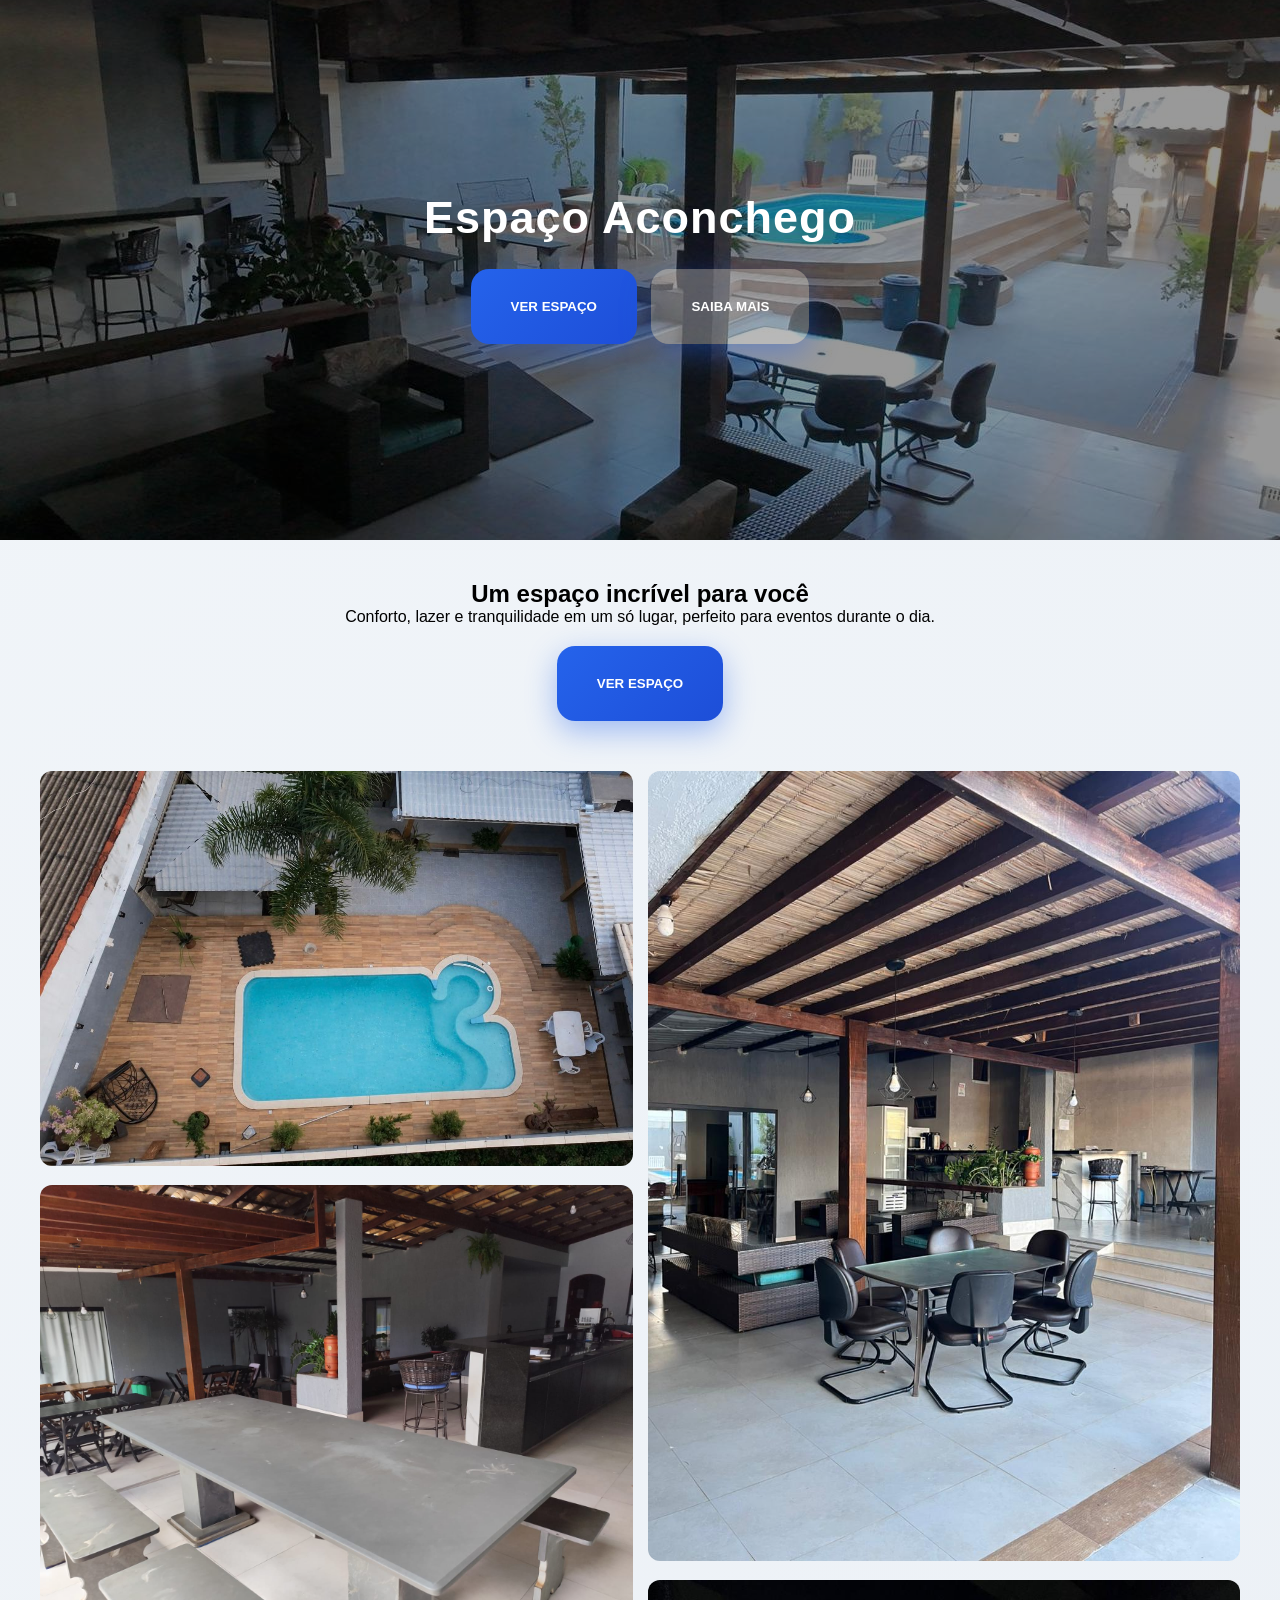
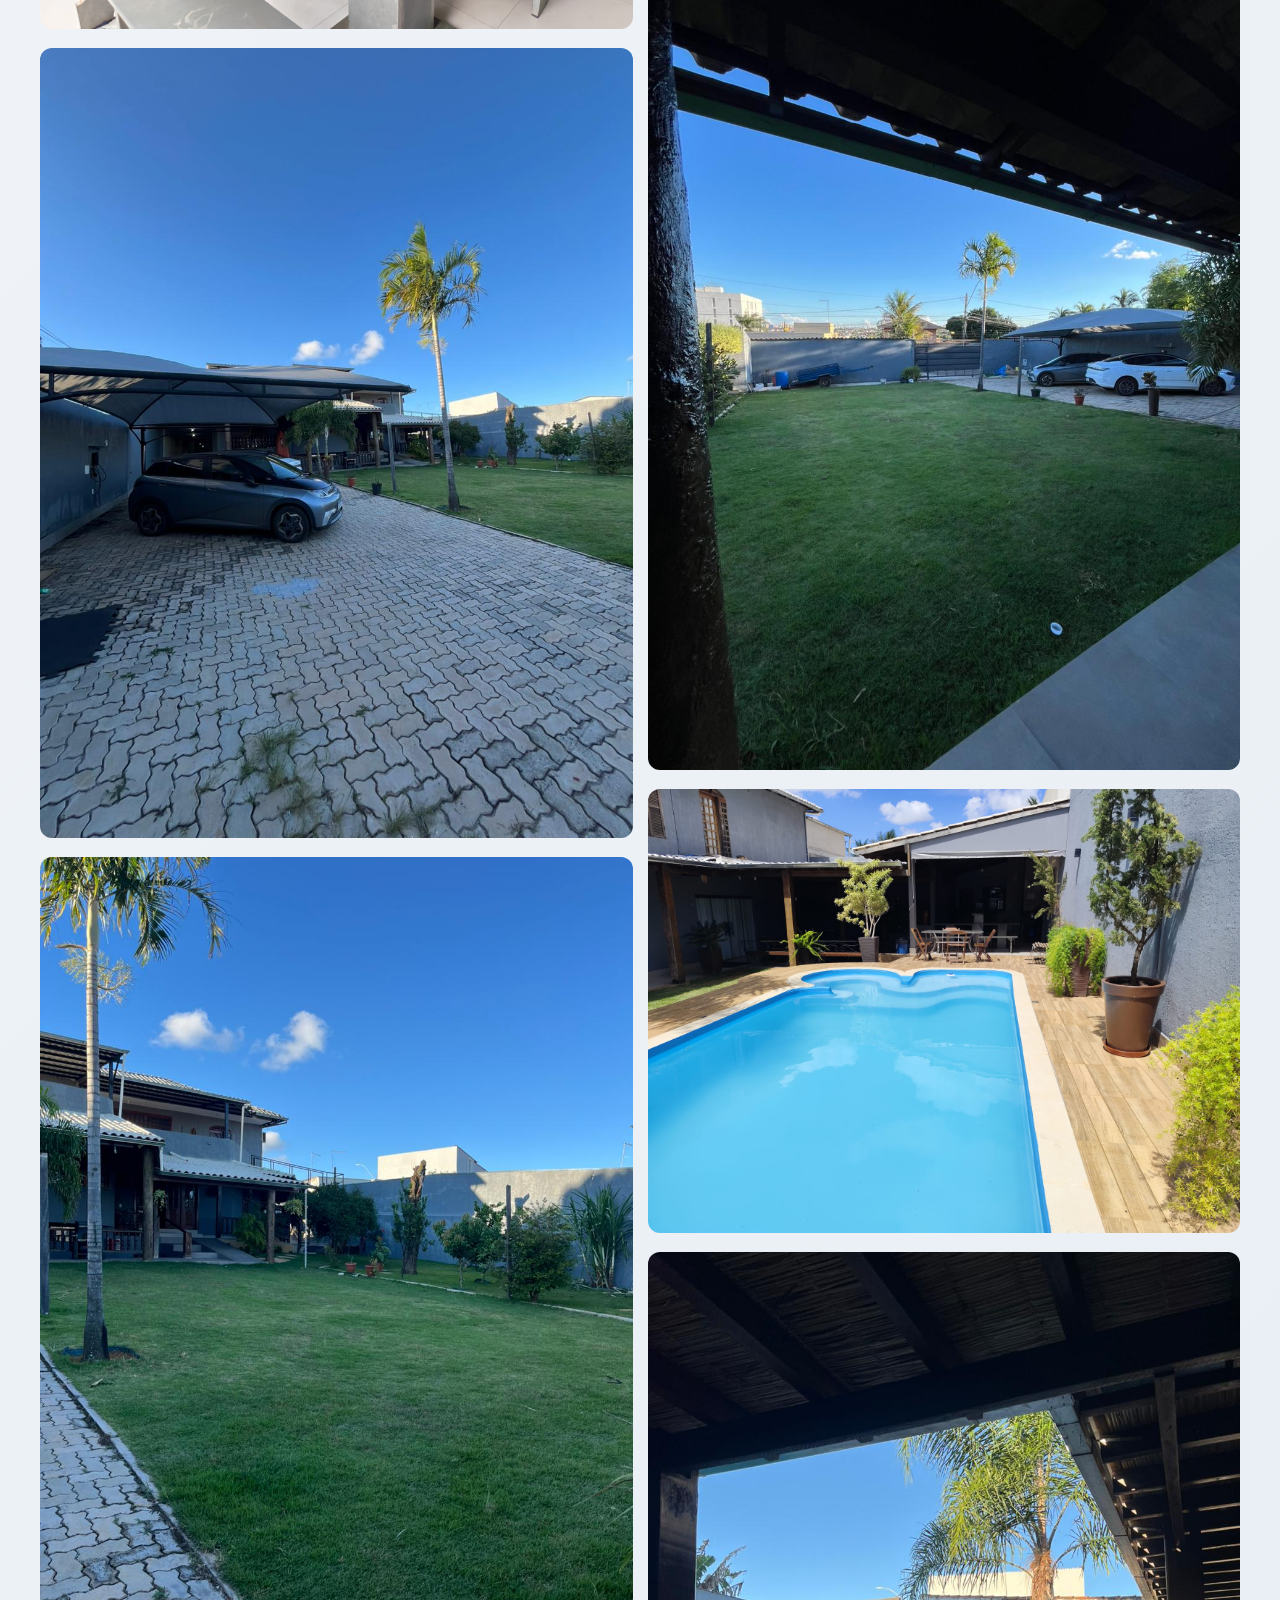
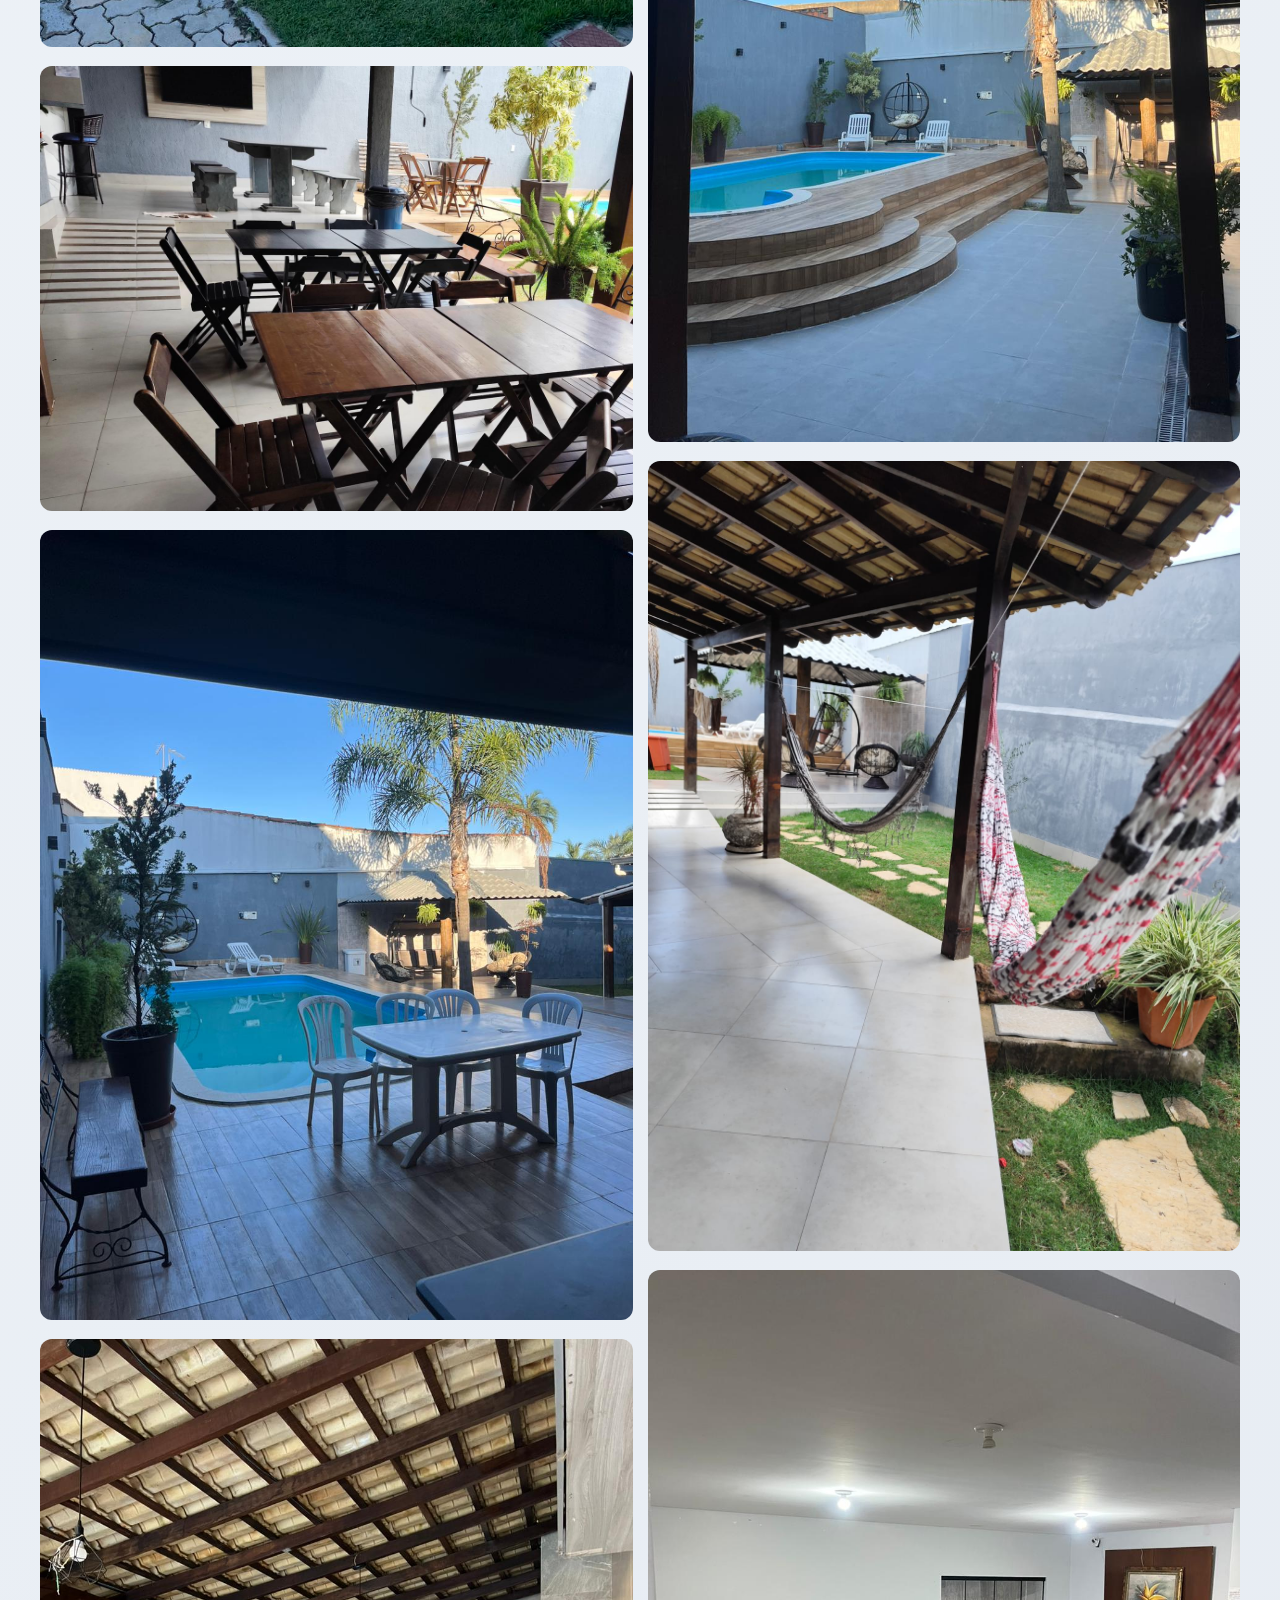
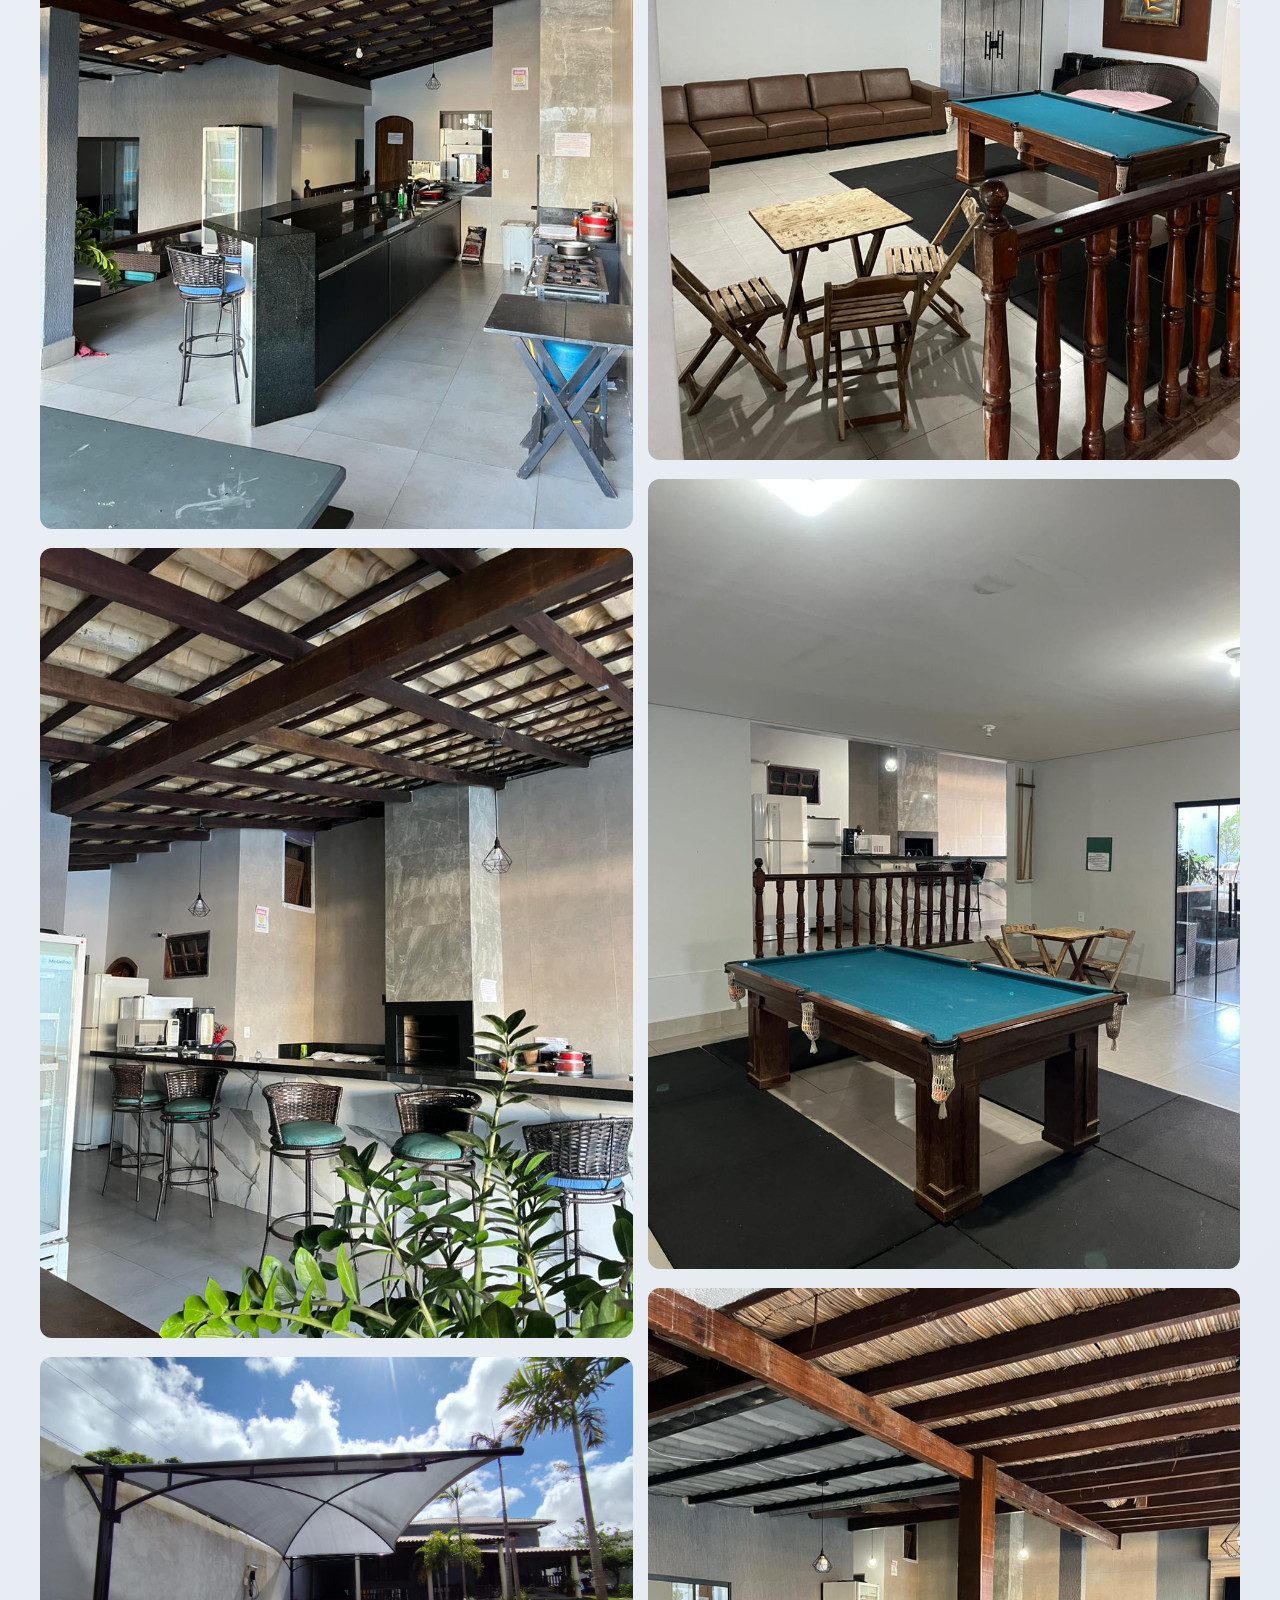
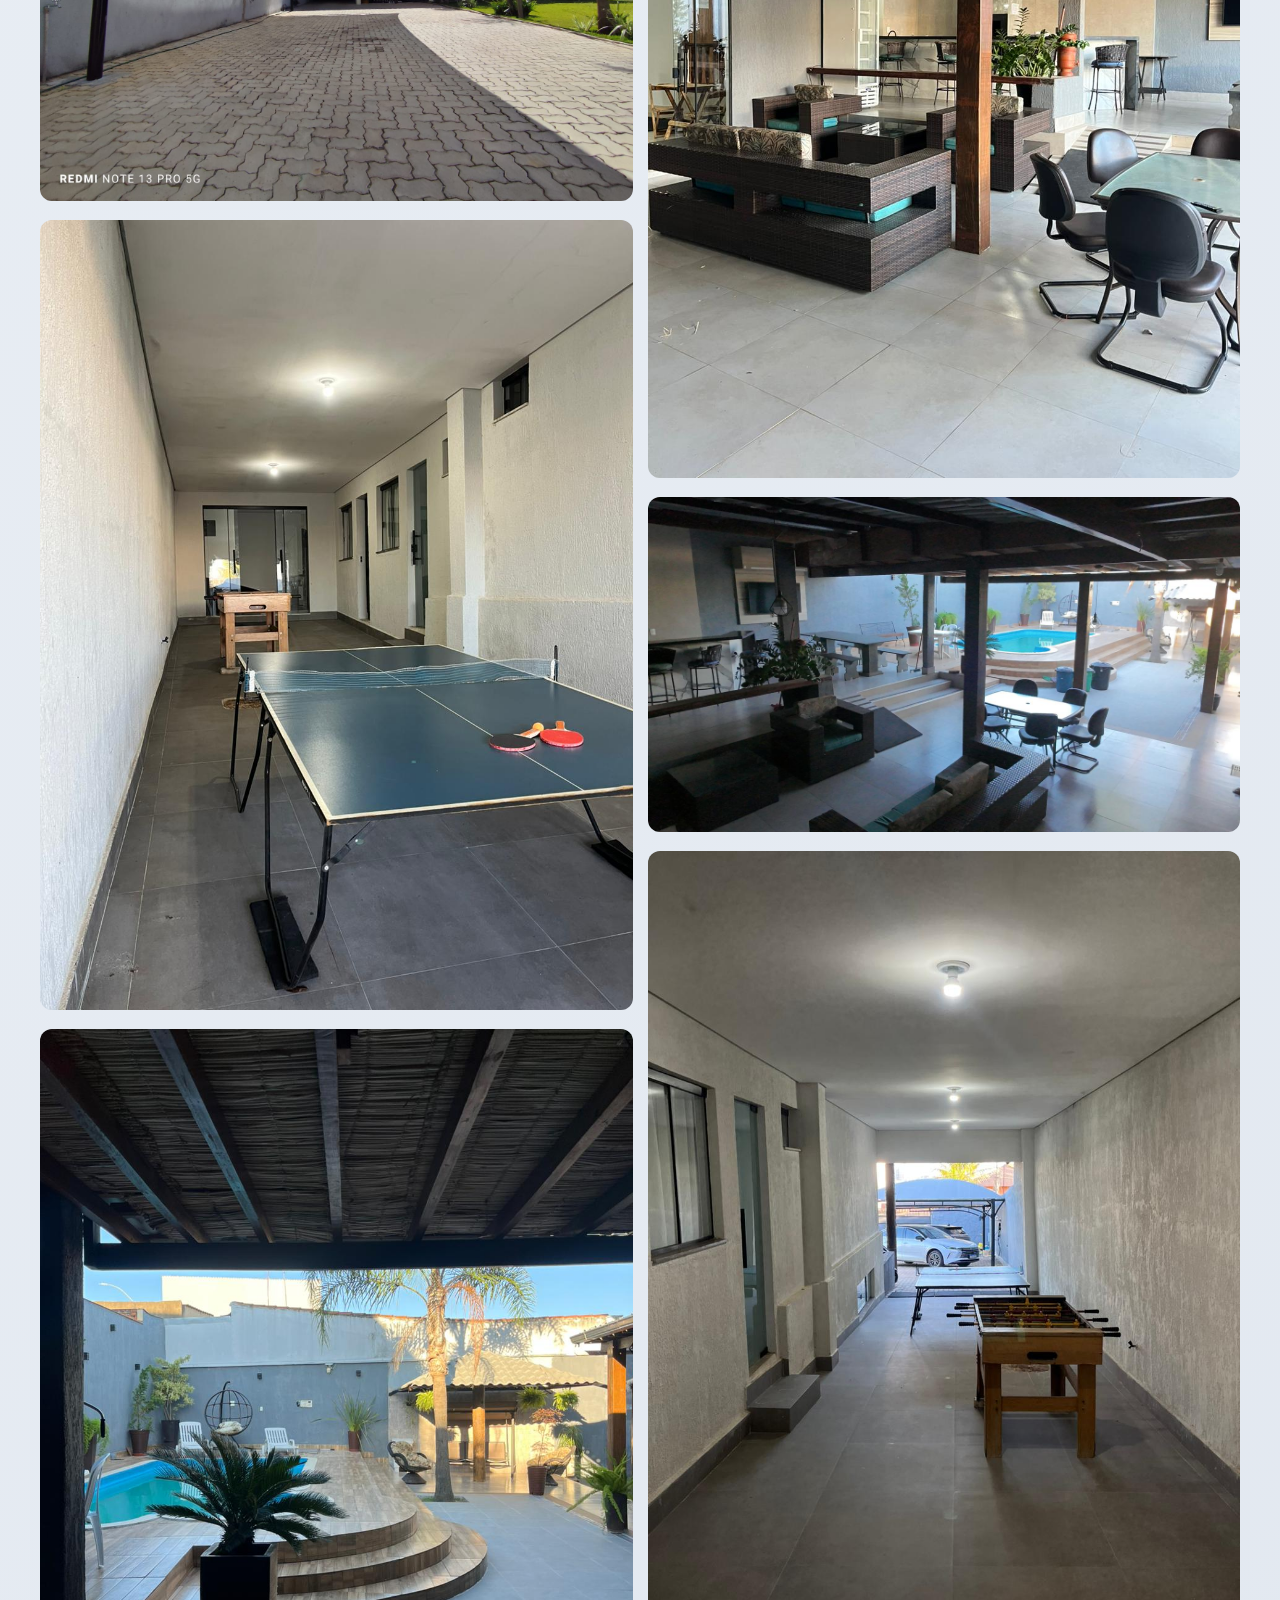
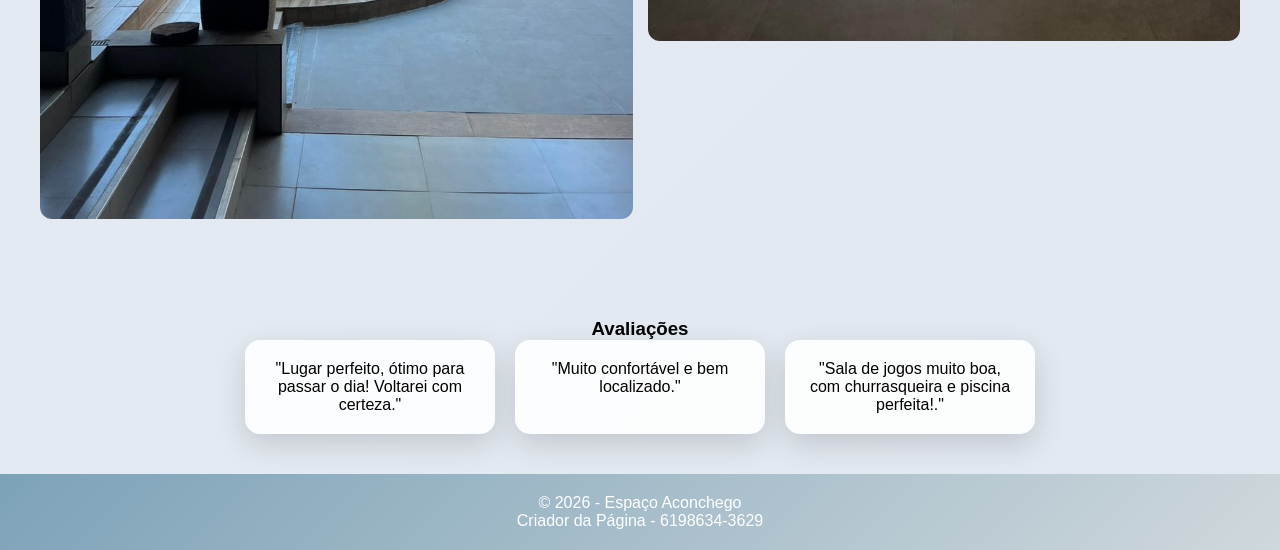
<file: index.html>
<!DOCTYPE html>
<html lang="pt-BR">
<head>
<meta charset="UTF-8">
<title>Espaço Aconchego</title>
<link rel="stylesheet" href="styles.css">
</head>
<body>

<section class="hero">
    <div class="hero-content">
        <h1>Espaço Aconchego</h1>

        <div class="hero-buttons">
            <button onclick="irParaDetalhes()">VER ESPAÇO</button>
            <button class="secondary" onclick="irParaSaibaMais()">SAIBA MAIS</button>
        </div>
    </div>
</section>

<section class="conteudo">
    <h2>Um espaço incrível para você</h2>
    <p>Conforto, lazer e tranquilidade em um só lugar, perfeito para eventos durante o dia.</p>

    <button class="cta" onclick="irParaDetalhes()">VER ESPAÇO</button>

    <div class="grid-imagens">
        <img src="img/piscina.jpg">
        <img src="img/balcao.jpg">
        <img src="img/entrada.jpg">
        <img src="img/gramado.jpg">
        <img src="img/mesas.jpg">
        <img src="img/area.jpg">
        <img src="img/churrasqueira.jpg">
        <img src="img/churrasqueira2.jpg">
        <img src="img/garagem.jpg">
        <img src="img/jogos.jpg">
        <img src="img/panoramico.jpg">
        <img src="img/pergolado.jpg">
        <img src="img/portao.jpg">
        <img src="img/piscina1.jpg">
        <img src="img/quintal.jpg">
        <img src="img/rede.jpg">
        <img src="img/sala.jpg">
        <img src="img/sinuca.jpg">
        <img src="img/sofa.jpg">
        <img src="img/visao.jpg">
        <img src="img/corredor.jpg">
    </div>
</section>

<section class="testemunhos">
    <h3>Avaliações</h3>

    <div class="cards">
        <div class="card">
            <p>"Lugar perfeito, ótimo para passar o dia! Voltarei com certeza."</p>
        </div>

        <div class="card">
            <p>"Muito confortável e bem localizado."</p>
        </div>

        <div class="card">
            <p>"Sala de jogos muito boa, com churrasqueira e piscina perfeita!."</p>
        </div>
    </div>
</section>

<footer class="footer">
    <p>© 2026 - Espaço Aconchego</p>
    <p>Criador da Página - 6198634-3629</p>
</footer>

<script src="script.js"></script>
</body>
</html>
</file>
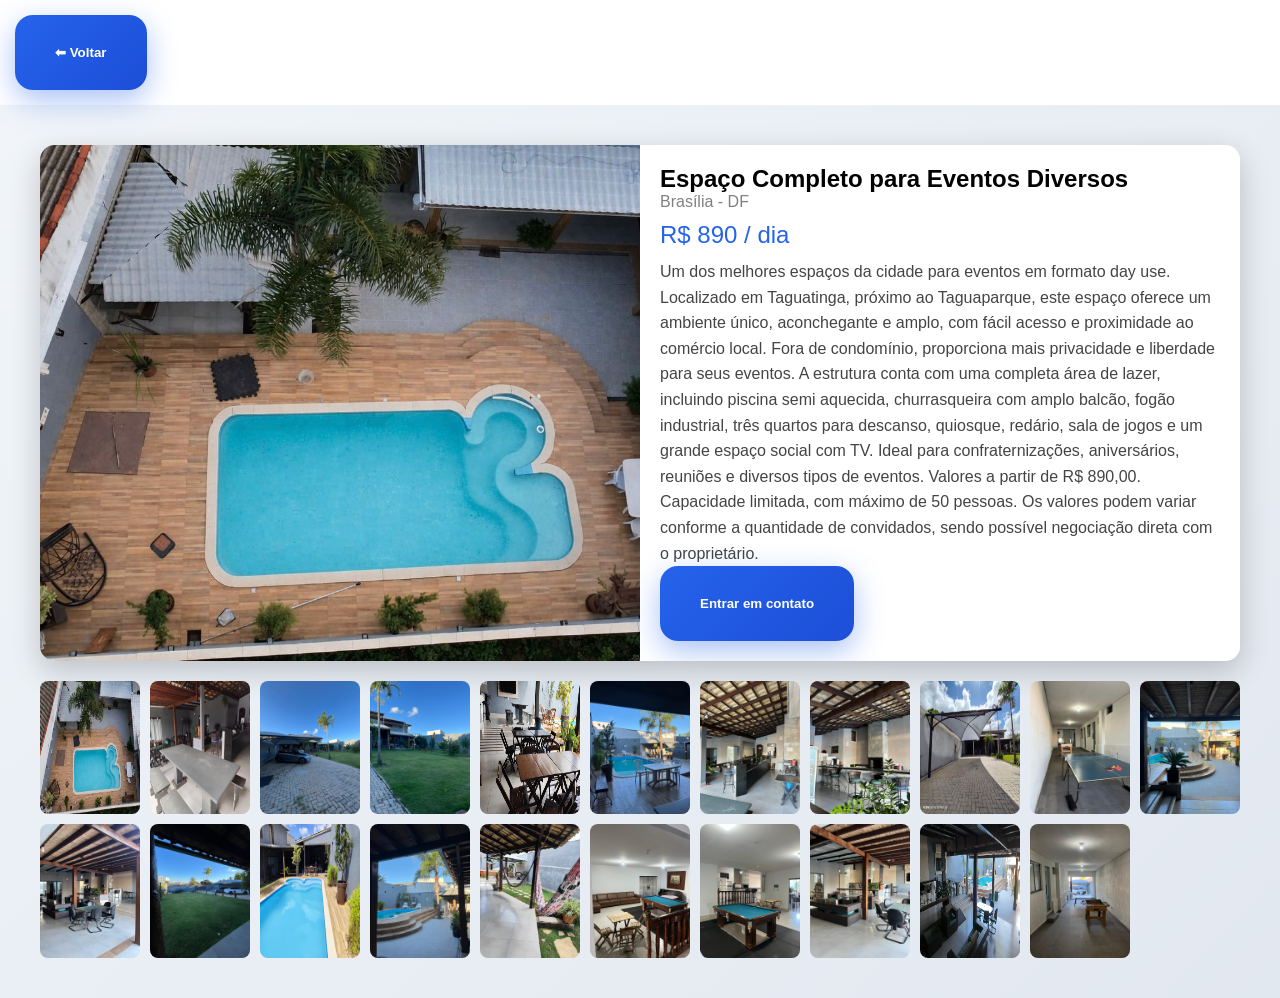
<file: detalhes.html>
<!DOCTYPE html>
<html lang="pt-BR">
<head>
<meta charset="UTF-8">
<title>Detalhes do Espaço</title>
<link rel="stylesheet" href="styles.css">
</head>
<body>

<header class="navbar">
   <a href="index.html">
    <button>⬅ Voltar</button>
</a>
</header>

<section class="detalhes">

    <div class="card-detalhes">
        <img id="imgPrincipal" src="img/piscina.jpg">

        <div class="info">
            <h1>Espaço Completo para Eventos Diversos</h1>
            <p class="local">Brasília - DF</p>

            <p class="preco">R$ 890 / dia</p>

            <p class="desc">
                Um dos melhores espaços da cidade para eventos em formato day use.
                Localizado em Taguatinga, próximo ao Taguaparque, este espaço oferece um ambiente único, aconchegante e amplo, com fácil acesso e proximidade ao comércio local. Fora de condomínio, proporciona mais privacidade e liberdade para seus eventos.
                A estrutura conta com uma completa área de lazer, incluindo piscina semi aquecida, churrasqueira com amplo balcão, fogão industrial, três quartos para descanso, quiosque, redário, sala de jogos e um grande espaço social com TV.
                Ideal para confraternizações, aniversários, reuniões e diversos tipos de eventos.
                Valores a partir de R$ 890,00.
                Capacidade limitada, com máximo de 50 pessoas. Os valores podem variar conforme a quantidade de convidados, sendo possível negociação direta com o proprietário.
            </p>

            <a href="https://wa.me/5561998600754?text=Olá, tenho interesse em alugar o espaço." target="_blank">
    <button>Entrar em contato</button>
</a>
        </div>
    </div>

    <!-- GALERIA -->
    <div class="galeria">
        <img src="img/piscina.jpg">
        <img src="img/balcao.jpg">
        <img src="img/entrada.jpg">
        <img src="img/gramado.jpg">
        <img src="img/mesas.jpg">
        <img src="img/area.jpg">
        <img src="img/churrasqueira.jpg">
        <img src="img/churrasqueira2.jpg">
        <img src="img/garagem.jpg">
        <img src="img/jogos.jpg">
        <img src="img/panoramico.jpg">
        <img src="img/pergolado.jpg">
        <img src="img/portao.jpg">
        <img src="img/piscina1.jpg">
        <img src="img/quintal.jpg">
        <img src="img/rede.jpg">
        <img src="img/sala.jpg">
        <img src="img/sinuca.jpg">
        <img src="img/sofa.jpg">
        <img src="img/visao.jpg">
        <img src="img/corredor.jpg">
    </div>

</section>

<script src="script.js"></script>
</body>
</html>
</file>
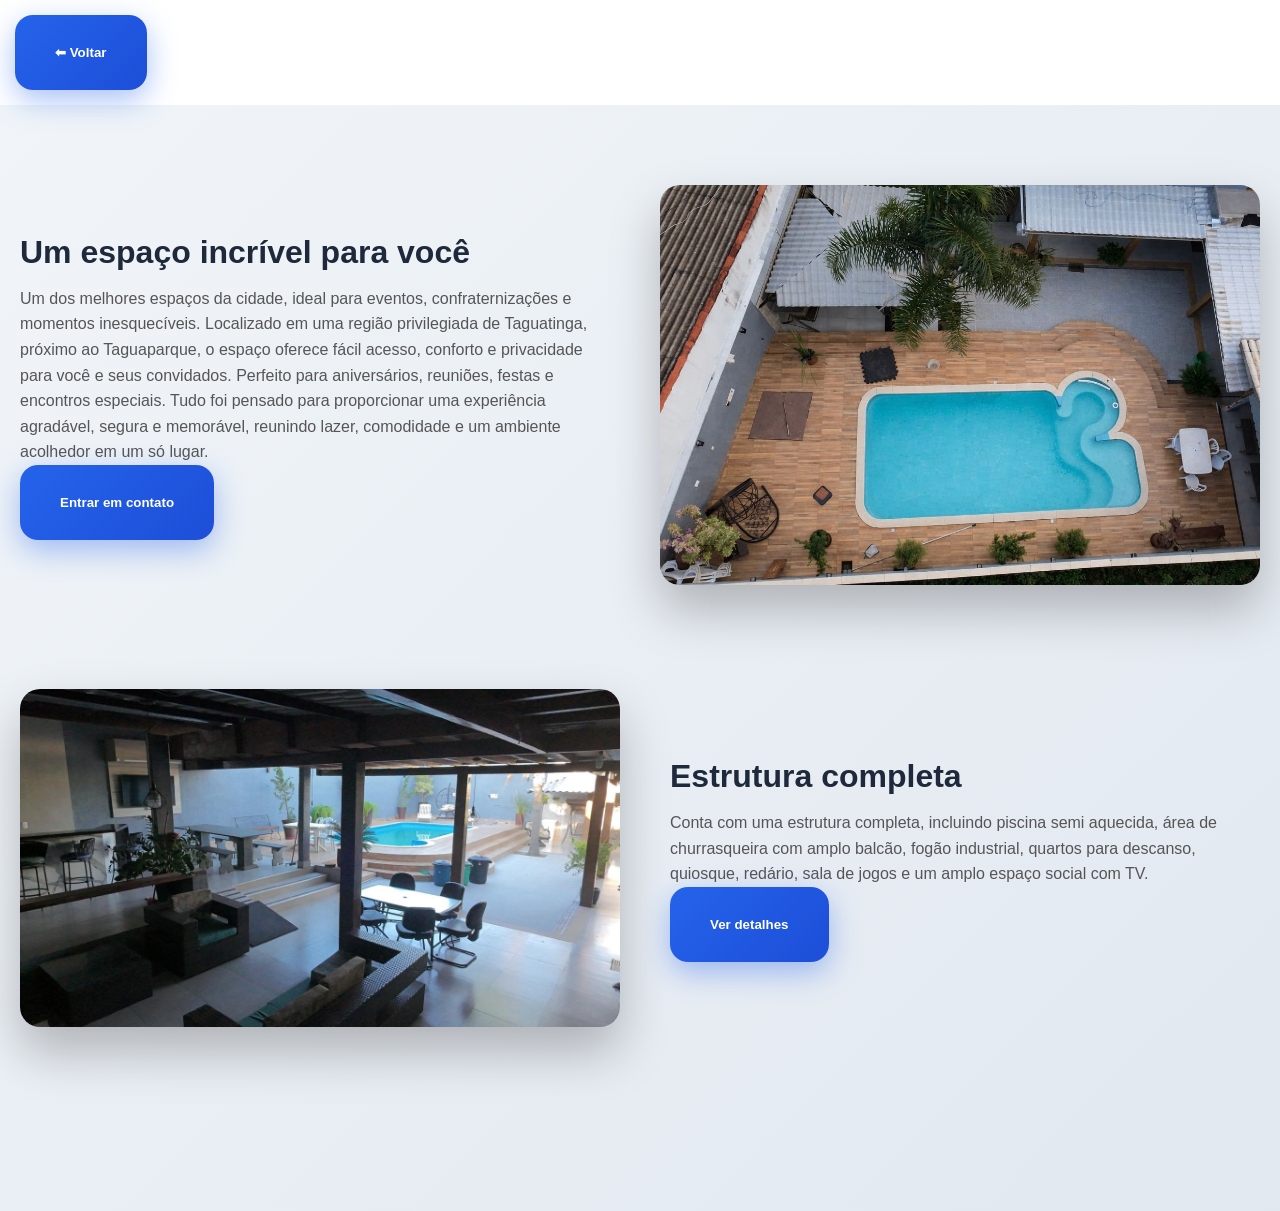
<file: saibamais.html>
<!DOCTYPE html>
<html lang="pt-BR">
<head>
<meta charset="UTF-8">
<title>Sobre o Espaço</title>
<link rel="stylesheet" href="styles.css">
</head>
<body>

<header class="navbar">
    <a href="index.html">
    <button>⬅ Voltar</button>
</a>
</header>

<section class="secao">

    <!-- BLOCO 1 -->
    <div class="bloco">
        <div class="texto">
            <h2>Um espaço incrível para você</h2>
            <p>
                Um dos melhores espaços da cidade, ideal para eventos, confraternizações e momentos inesquecíveis.

Localizado em uma região privilegiada de Taguatinga, próximo ao Taguaparque, o espaço oferece fácil acesso, conforto e privacidade para você e seus convidados. Perfeito para aniversários, reuniões, festas e encontros especiais.

Tudo foi pensado para proporcionar uma experiência agradável, segura e memorável, reunindo lazer, comodidade e um ambiente acolhedor em um só lugar.
            </p>
            <a href="https://wa.me/5561998600754?text=Olá, tenho interesse em alugar o espaço." target="_blank">
                <button>Entrar em contato</button>
            </a>
        </div>

        <div class="imagem">
            <img src="img/piscina.jpg">
        </div>
    </div>

    <!-- BLOCO 2 -->
    <div class="bloco reverso">
        <div class="texto">
            <h2>Estrutura completa</h2>
            <p>
                Conta com uma estrutura completa, incluindo piscina semi aquecida, área de churrasqueira com amplo balcão, fogão industrial, quartos para descanso, quiosque, redário, sala de jogos e um amplo espaço social com TV.
            </p>
            <button onclick="window.location.href='detalhes.html'">Ver detalhes</button>
        </div>

        <div class="imagem">
            <img src="img/visao.jpg">
        </div>
    </div>


</section>

</body>
</html>
</file>
<file: styles.css>
/* RESET */
* {
    margin: 0;
    padding: 0;
    box-sizing: border-box;
    font-family: Arial, sans-serif;
}

body {
    background: linear-gradient(135deg, #f1f5f9, #e2e8f0);
}

/* ================= HERO ================= */
.hero {
    height: 60vh;

    /* IMAGEM NO LUGAR DO GRADIENTE */
    background: url("img/visao.jpg") no-repeat center center/cover;

    display: flex;
    align-items: center;
    justify-content: center;

    position: relative;
    overflow: hidden;
}

/* CAMADA ESCURA PRA DAR CONTRASTE NO TEXTO */
.hero::before {
    content: "";
    position: absolute;
    width: 100%;
    height: 100%;
    top: 0;
    left: 0;

    background: rgba(0, 0, 0, 0.4);
}


/* CONTEÚDO NA FRENTE */
.hero-content {
    position: relative;
    z-index: 2;

    text-align: center;
    color: white;

    animation: subir 1s ease;
}

.hero h1 {
    font-size: 45px;
    margin-bottom: 20px;
    letter-spacing: 1px;
}

.hero-buttons button {
    margin: 5px;
}

/* ================= BOTÕES ================= */
button {
    padding: 30px 40px;
    border-radius: 18px;
    border: none;
    cursor: pointer;
    font-weight: bold;

    background: linear-gradient(135deg, #2563eb, #1d4ed8);
    color: white;

    box-shadow: 0 10px 30px rgba(37,99,235,0.4);
    transition: 0.3s;
}

button:hover {
    transform: translateY(-2px) scale(1.05);
}

.secondary {
    background: rgba(255,255,255,0.3);
    color: white;
}

/* ================= CONTEÚDO ================= */
.conteudo {
    padding: 40px;
    text-align: center;
}

.cta {
    margin: 20px;
}

/* ================= GRID IMAGENS ================= */
.grid-imagens {
    column-count: 2;
    column-gap: 15px;
    margin-top: 30px;
}

.grid-imagens img {
    width: 100%;
    margin-bottom: 15px;
    border-radius: 12px;
    transition: 0.3s;
}

.grid-imagens img:hover {
    transform: scale(1.05);
    box-shadow: 0 10px 25px rgba(0,0,0,0.3);
}

/* ================= TESTEMUNHOS ================= */
.testemunhos {
    padding: 40px;
    text-align: center;
}

.cards {
    display: flex;
    justify-content: center;
    gap: 20px;
    flex-wrap: wrap;
}

.card {
    background: rgba(255,255,255,0.9);
    padding: 20px;
    border-radius: 15px;
    width: 250px;

    box-shadow: 0 10px 30px rgba(0,0,0,0.15);
    transition: 0.3s;
}

.card:hover {
    transform: translateY(-5px);
}

/* ================= FOOTER ================= */
.footer {
    background: linear-gradient(135deg, #7da2b8, #cfd8dc);
    padding: 20px;
    text-align: center;
    color: white;
}

/* ================= NAVBAR ================= */
.navbar {
    padding: 15px;
    background: white;
}

.navbar a {
    text-decoration: none;
    color: #2563eb;
}

/* ================= DETALHES ================= */
.detalhes {
    padding: 40px;
}

.card-detalhes {
    display: flex;
    background: white;
    border-radius: 15px;
    overflow: hidden;
    margin-bottom: 20px;

    box-shadow: 0 10px 30px rgba(0,0,0,0.2);
}

.card-detalhes img {
    width: 50%;
    object-fit: cover;
}

.info {
    padding: 20px;
    background: rgba(255,255,255,0.9);
}

.local {
    color: gray;
}

.preco {
    font-size: 24px;
    color: #2563eb;
    margin: 10px 0;
}

.desc {
    line-height: 1.6;
    color: #444;
}

/* ================= GALERIA ================= */
.galeria {
    display: flex;
    gap: 10px;
    flex-wrap: wrap;
}

.galeria img {
    width: 100px;
    border-radius: 8px;
    cursor: pointer;
    transition: 0.3s;
}

.galeria img:hover {
    transform: scale(1.1);
}

/* ================= SAIBA MAIS (MODERNO) ================= */
.secao {
    padding: 80px 20px;
}

.bloco {
    display: flex;
    align-items: center;
    justify-content: space-between;
    gap: 50px;
    margin-bottom: 100px;

    opacity: 0;
    transform: translateY(40px);
    animation: aparecer 0.8s ease forwards;
}

.bloco:nth-child(1) { animation-delay: 0.2s; }
.bloco:nth-child(2) { animation-delay: 0.4s; }
.bloco:nth-child(3) { animation-delay: 0.6s; }

.reverso {
    flex-direction: row-reverse;
}

.texto {
    max-width: 700px;
}

.texto h2 {
    font-size: 32px;
    margin-bottom: 15px;
    color: #1e293b;
}

.texto p {
    font-size: 16px;
    line-height: 1.6;
    color: #555;
}

.imagem img {
    width: 600px;
    border-radius: 20px;

    box-shadow: 0 25px 50px rgba(0,0,0,0.25);
    transition: 0.4s;
}

.imagem img:hover {
    transform: scale(1.07) rotate(1deg);
}

/* ================= WHATSAPP ================= */
.whatsapp {
    position: fixed;
    bottom: 20px;
    right: 20px;
    background: #25d366;
    color: white;
    font-size: 24px;
    padding: 15px;
    border-radius: 50%;
    text-decoration: none;

    box-shadow: 0 10px 20px rgba(0,0,0,0.3);
    transition: 0.3s;
}

.whatsapp:hover {
    transform: scale(1.1);
}

/* ================= ANIMAÇÕES ================= */
@keyframes subir {
    from {
        opacity: 0;
        transform: translateY(30px);
    }
    to {
        opacity: 1;
        transform: translateY(0);
    }
}

@keyframes aparecer {
    to {
        opacity: 1;
        transform: translateY(0);
    }
}

/* ================= RESPONSIVO ================= */
@media(max-width: 768px) {

    .grid-imagens {
        column-count: 1;
    }

    .card-detalhes {
        flex-direction: column;
    }

    .card-detalhes img {
        width: 100%;
    }

    .bloco {
        flex-direction: column;
        text-align: center;
    }

    .reverso {
        flex-direction: column;
    }

    .imagem img {
        width: 100%;
    }
}
</file>
